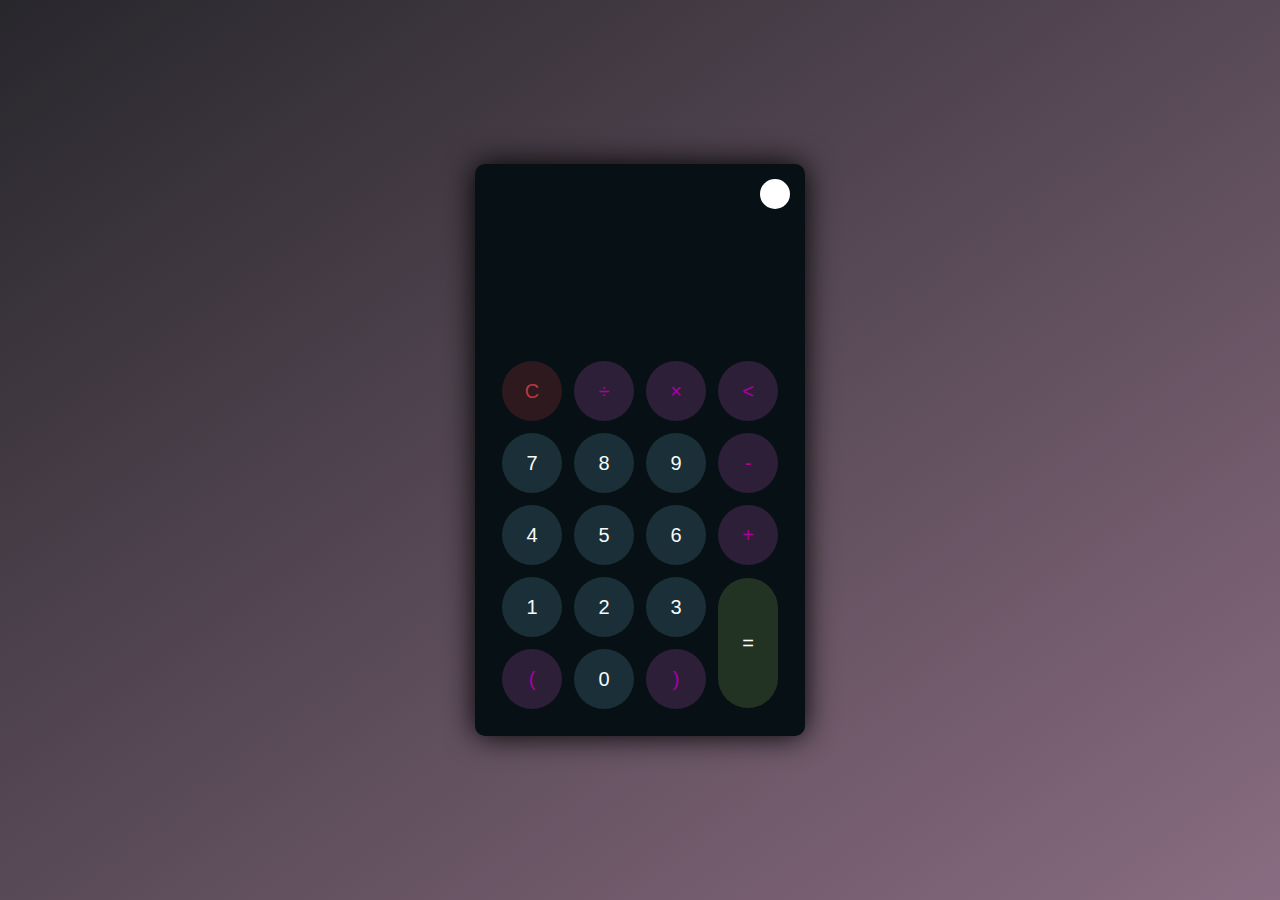
<file: index.html>
<!DOCTYPE html>
<html lang="en">
<head>
    <meta charset="UTF-8">
    <meta http-equiv="X-UA-Compatible" content="IE=edge">
    <meta name="viewport" content="width=device-width, initial-scale=1.0">
    <link rel="stylesheet" href="style.css">
    <link rel="icon" href="calculator.ico">
    <title>Calculator</title>
</head>
<body>
    <div class="container">
        <div class="calculator dark">
            <div class="theme-toggler active">
                <i class="toggler-icon"></i>
            </div>
            <div class="display-screen">
                <div id="display"></div>
            </div>
            <div class="buttons">
                <table>
                    <tr>
                        <td><button class="btn-operator" id="clear">C</button></td>
                        <td><button class="btn-operator" id="/">&divide;</button></td>
                        <td><button class="btn-operator" id="*">&times;</button></td>
                        <td><button class="btn-operator" id="backspace"><</button></td>
                    </tr>
                    <tr>
                        <td><button class="btn-number" id="7">7</button></td>
                        <td><button class="btn-number" id="8">8</button></td>
                        <td><button class="btn-number" id="9">9</button></td>
                        <td><button class="btn-operator" id="-">-</button></td>
                    </tr>
                    <tr>
                        <td><button class="btn-number" id="4">4</button></td>
                        <td><button class="btn-number" id="5">5</button></td>
                        <td><button class="btn-number" id="6">6</button></td>
                        <td><button class="btn-operator" id="+">+</button></td>
                    </tr>
                    <tr>
                        <td><button class="btn-number" id="1">1</button></td>
                        <td><button class="btn-number" id="2">2</button></td>
                        <td><button class="btn-number" id="3">3</button></td>
                        <td rowspan="2"><button class="btn-equal" id="equal">=</button></td>
                    </tr>
                    <tr>
                        <td><button class="btn-operator" id="(">(</button></td>
                        <td><button class="btn-number" id="0">0</button></td>
                        <td><button class="btn-operator" id=")">)</button></td>
                    </tr>
                </table>
            </div>
        </div>
    </div>
    <script src="script.js"></script>
</body>
</html>
</file>
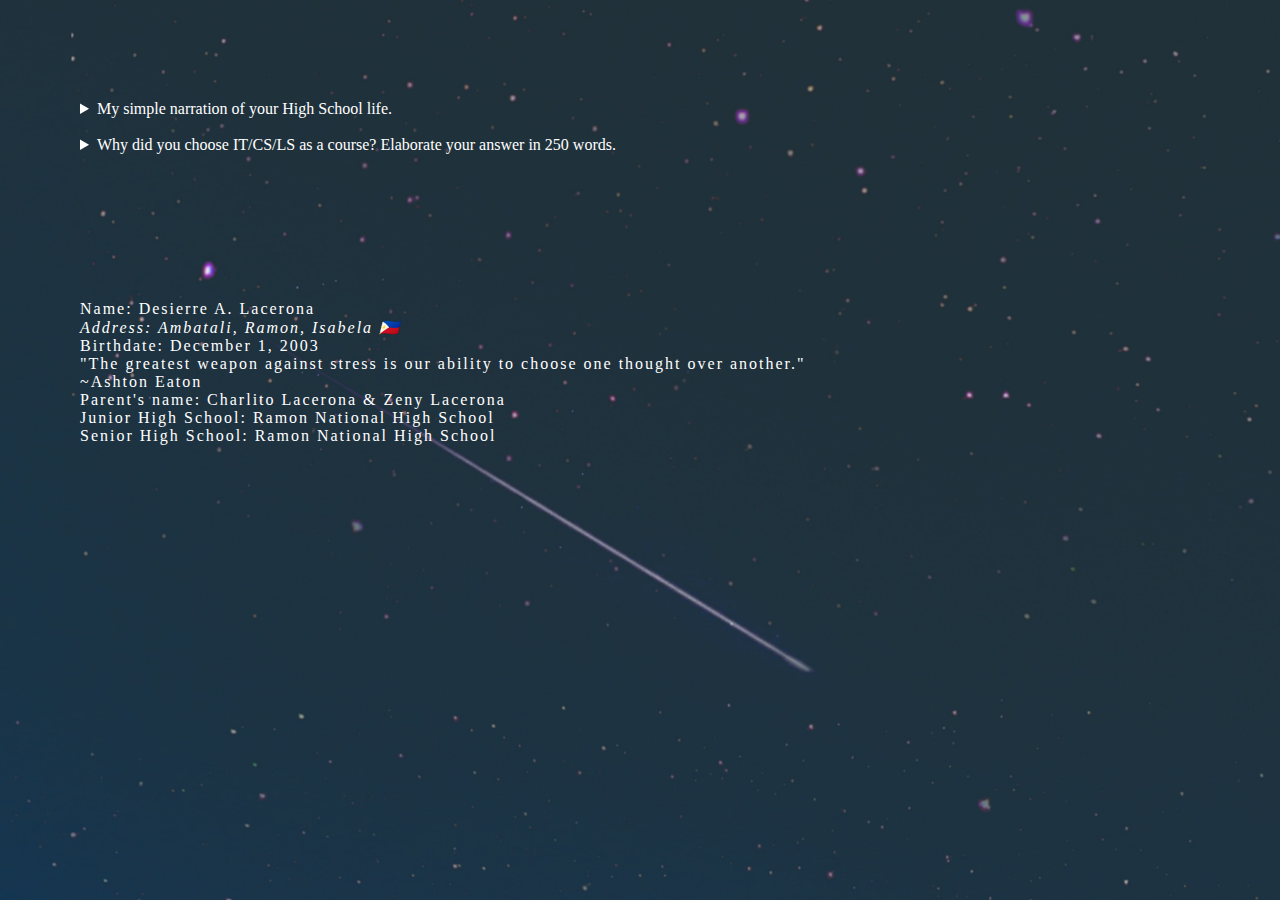
<file: Lacerona/index.html>
<!DOCTYPE html>
<html>
    <link rel="stylesheet" href="style.css">
<head>
<title>HTML ACTIVITY</title>
</head>
<body>
    <div class="Txt">
<p>
    Name: Desierre A. Lacerona 
    <br> 
   <address> Address: Ambatali, Ramon, Isabela 🇵🇭</address>
   <birthdate>Birthdate: December 1, 2003</birthdate>
    <br>
    <p>"The greatest weapon against stress is our ability to choose one thought over another."
       <br/> ~Ashton Eaton
    </p> 
    <p>Parent's name: Charlito Lacerona & Zeny Lacerona</p>
</p>
   <p>Junior High School: Ramon National High School</p>
   <p>Senior High School: Ramon National High School</p>
   <br>
</div>
    
    <div class="Txt2">
            <details>
                <summary>My simple narration of your High School life.</summary>
                <p>Wayback 4 years ago my high school life is very happy and sometimes sad.</p>
            </details> <br/>
                <details>
                    <summary>Why did you choose IT/CS/LS as a course? Elaborate your answer in 250 words.</summary>
                    <p>I choose IT because prepares students to be IT professionals who are able to perform installation, 
                        operation, development,maintenance and administration of computer applications. There's no shortage 
                        of IT jobs that pay well,allow for innovation and push you to learn and grow. So The benefits of working in the technology industry range from being a part of the next big startup 
                        and changing the world to using your creativity and helping people. In recent years, the need for IT careers has steadily increased, 
                        as more and more tools and software are being introduced into the workplace.</p>
                </details>
    </div>
 
</body>
</html>
</file>
<file: style.css>
* {
    padding: 0;
    margin: 0;
    box-sizing: border-box;
    outline: 0;
    transition: all 0.5s ease;
}

body {
    font-family: sans-serif;
}

a {
    text-decoration: none;
    color: #fff;
}

body {
    background-image: linear-gradient( to bottom right, rgb(40, 39, 44),rgb(137, 108, 129));
}

.container {
    height: 100vh;
    width: 100vw;
    display: grid;
    place-items: center;
}

.calculator {
    position: relative;
    height: auto;
    width: auto;
    padding: 20px;
    border-radius: 10px;
    box-shadow: 0 0 30px #000;
}

.theme-toggler {
    position: absolute;
    top: 30px;
    right: 30px;
    color: #fff;
    cursor: pointer;
    z-index: 1;
}

.theme-toggler.active {
    color: #333;
}

.theme-toggler.active::before {
    background-color: #fff;
}

.theme-toggler::before {
    content: '';
    height: 30px;
    width: 30px;
    position: absolute;
    top: 50%;
    transform: translate(-50%, -50%);
    border-radius: 50%;
    background-color: #333;
    z-index: -1;
}

#display {
    margin: 0 10px;
    height: 150px;
    width: auto;
    max-width: 270px;
    display: flex;
    align-items: flex-end;
    justify-content: flex-end;
    font-size: 30px;
    margin-bottom: 20px;
    overflow-x: scroll;
  }

#display::-webkit-scrollbar {
    display: block;
    height: 3px;
}

button {
    height: 60px;
    width: 60px;
    border: 0;
    border-radius: 30px;
    margin: 5px;
    font-size: 20px;
    cursor: pointer;
    transition: all 200ms ease;
}

button:hover {
    transform: scale(1.1);
}

button#equal {
    height: 130px;
}

/* light theme */

.calculator {
    background-color: #fff;
}

.calculator #display {
    color: #0a1e23;
}

.calculator button#clear {
    background-color: #ffd5d8;
    color: #fc4552;
}

.calculator button.btn-number {
    background-color: #c3eaff;
    color: #000000;
}

.calculator button.btn-operator {
    background-color: #ffd0fb;
    color: #f967f3;
  }
  
  .calculator button.btn-equal {
    background-color: #adf9e7;
    color: #000;
  }

  /* dark theme */

  .calculator.dark {
    background-color: #071115;
  }

  .calculator.dark #display {
    color: #f8fafb;
  }

  .calculator.dark button#clear {
    background-color: #2d191e;
    color: #bd3740;
  }

  .calculator.dark button.btn-number {
    background-color: #1b2f38;
    color: #f8fafb;
  }

  .calculator.dark button.btn-operator {
    background-color: #2e1f39;
    color: #aa00a4;
  }
  
  .calculator.dark button.btn-equal {
    background-color: #223323;
    color: #ffffff;
  }
</file>
<file: Lacerona/style.css>
* {
    margin: 0;
    padding: 0;
}
body {
    background-color: none;
    background-image: url(img/bg1.jpg);
    background-size: cover;
    color: white;
    background-repeat: no-repeat;
    background-position: fixed;
    
}
div.Txt{
  position: absolute;
  text-align: start;
  letter-spacing: 2px;
  margin-top: 200px;
  margin-bottom: 100px;
  margin-right: 150px;
  margin-left: 80px;
  font-family: 'Times New Roman', Times, serif;
  border: none;
}
div.Txt2 {
    position: relative;
    margin-top: 100px;
    margin-bottom: 200px;
    margin-right: 150px;
    margin-left: 80px;
    border-right: 100px;
    border: none;

}
</file>
